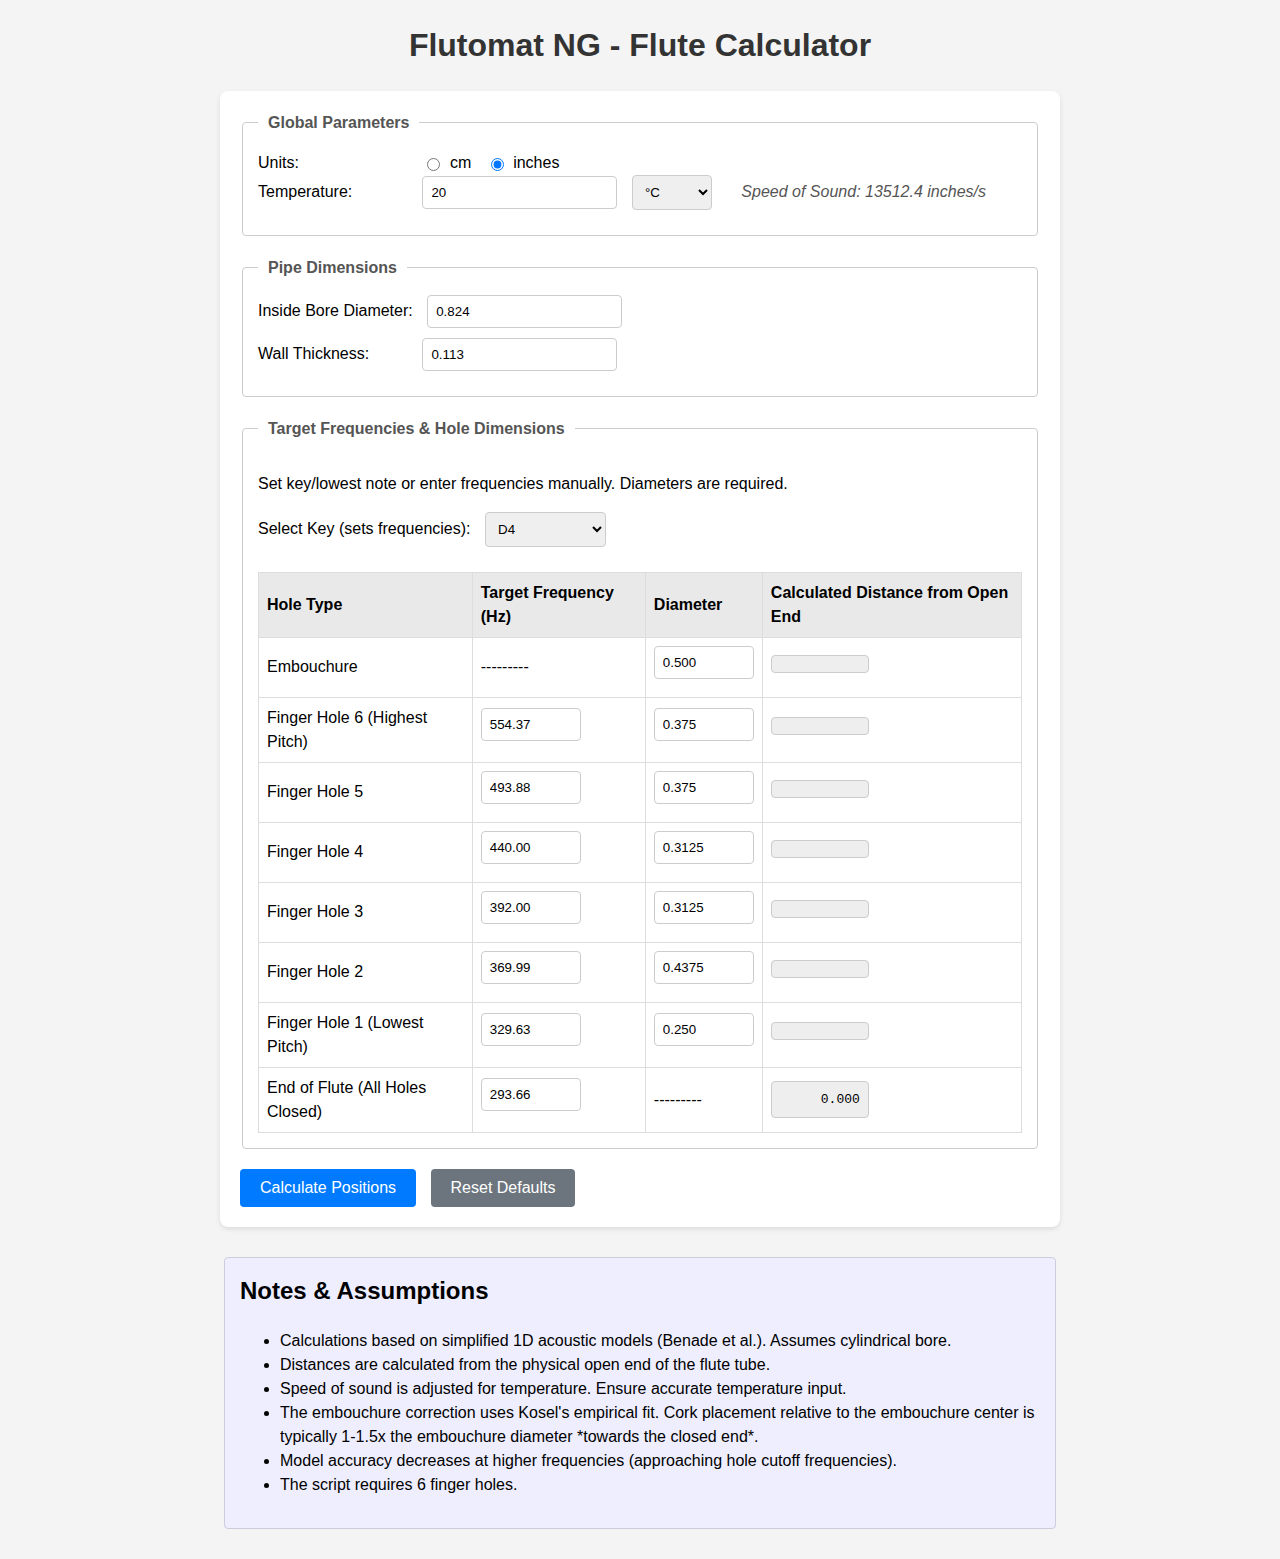
<file: index.html>
<!DOCTYPE html>
<html lang="en">

<head>
    <meta charset="UTF-8">
    <meta name="viewport" content="width=device-width, initial-scale=1.0">
    <title>Flutomat NG - Modern Flute Calculator</title>
    <link rel="stylesheet" href="flutomat.css">
</head>

<body>
    <h1>Flutomat NG - Flute Calculator</h1>

    <form id="fluteForm">
        <fieldset>
            <legend>Global Parameters</legend>
            <div>
                <label for="units">Units:</label>
                <input type="radio" name="units" value="cm" id="unitsCm"> <label for="unitsCm">cm</label>
                <input type="radio" name="units" value="inches" id="unitsInches" checked> <label
                    for="unitsInches">inches</label>
            </div>
            <div>
                <label for="temperature">Temperature:</label>
                <input type="number" name="temperature" id="temperature" value="20" step="0.1" size="5">
                <select name="tempUnit" id="tempUnit">
                    <option value="C" selected>°C</option>
                    <option value="F">°F</option>
                </select>
                <span id="speedOfSoundDisplay"></span>
            </div>
        </fieldset>

        <fieldset>
            <legend>Pipe Dimensions</legend>
            <div>
                <label for="boreDiameter">Inside Bore Diameter:</label>
                <input type="number" name="boreDiameter" id="boreDiameter" value="0.824" step="any" required>
            </div>
            <div>
                <label for="wallThickness">Wall Thickness:</label>
                <input type="number" name="wallThickness" id="wallThickness" value="0.113" step="any" required>
            </div>
        </fieldset>

        <fieldset>
            <legend>Target Frequencies & Hole Dimensions</legend>
            <p>Set key/lowest note or enter frequencies manually. Diameters are required.</p>
            <div>
                <label for="keySelector">Select Key (sets frequencies):</label>
                <select id="keySelector">
                    <option value="68">G#4/Ab4</option>
                    <option value="67">G4</option>
                    <option value="66">F#4/Gb4</option>
                    <option value="65">F4</option>
                    <option value="64">E4</option>
                    <option value="63">D#4/Eb4</option>
                    <option value="62" selected>D4</option>
                    <option value="61">C#4/Db4</option>
                    <option value="60">C4 (Middle C)</option>
                    <option value="59">B3</option>
                    <option value="58">A#3/Bb3</option>
                    <option value="57">A3</option>
                    <option value="56">G#3/Ab3</option>
                    <option value="55">G3</option>
                    <option value="54">F#3/Gb3</option>
                    <option value="53">F3</option>
                    <option value="52">E3</option>
                    <option value="51">D#3/Eb3</option>
                    <option value="50">D3</option>
                    <option value="49">C#3/Db3</option>
                    <option value="48">C3</option>
                    <!-- Add more keys as needed -->
                </select>
            </div>

            <table>
                <thead>
                    <tr>
                        <th>Hole Type</th>
                        <th>Target Frequency (Hz)</th>
                        <th>Diameter</th>
                        <th>Calculated Distance from Open End</th>
                    </tr>
                </thead>
                <tbody>
                    <tr>
                        <td>Embouchure</td>
                        <td>---------</td>
                        <td><input type="number" name="embouchureDiameter" id="embouchureDiameter" value="0.500"
                                step="any" required></td>
                        <td><output name="resultEmbouchure" id="resultEmbouchure"
                                for="embouchureDiameter boreDiameter wallThickness"></output></td>
                    </tr>
                    <!-- Finger Holes (Generate dynamically or list explicitly) -->
                    <!-- Example for 6 holes -->
                    <tr class="hole-row" data-hole-index="5">
                        <td>Finger Hole 6 (Highest Pitch)</td>
                        <td><input type="number" name="holeFrequency" id="freq6" value="554.37" step="any" required>
                        </td>
                        <td><input type="number" name="holeDiameter" id="diam6" value="0.375" step="any" required></td>
                        <td><output name="resultHole" id="result6"></output></td>
                    </tr>
                    <tr class="hole-row" data-hole-index="4">
                        <td>Finger Hole 5</td>
                        <td><input type="number" name="holeFrequency" id="freq5" value="493.88" step="any" required>
                        </td>
                        <td><input type="number" name="holeDiameter" id="diam5" value="0.375" step="any" required></td>
                        <td><output name="resultHole" id="result5"></output></td>
                    </tr>
                    <tr class="hole-row" data-hole-index="3">
                        <td>Finger Hole 4</td>
                        <td><input type="number" name="holeFrequency" id="freq4" value="440.00" step="any" required>
                        </td>
                        <td><input type="number" name="holeDiameter" id="diam4" value="0.3125" step="any" required></td>
                        <td><output name="resultHole" id="result4"></output></td>
                    </tr>
                    <tr class="hole-row" data-hole-index="2">
                        <td>Finger Hole 3</td>
                        <td><input type="number" name="holeFrequency" id="freq3" value="392.00" step="any" required>
                        </td>
                        <td><input type="number" name="holeDiameter" id="diam3" value="0.3125" step="any" required></td>
                        <td><output name="resultHole" id="result3"></output></td>
                    </tr>
                    <tr class="hole-row" data-hole-index="1">
                        <td>Finger Hole 2</td>
                        <td><input type="number" name="holeFrequency" id="freq2" value="369.99" step="any" required>
                        </td>
                        <td><input type="number" name="holeDiameter" id="diam2" value="0.4375" step="any" required></td>
                        <td><output name="resultHole" id="result2"></output></td>
                    </tr>
                    <tr class="hole-row" data-hole-index="0">
                        <td>Finger Hole 1 (Lowest Pitch)</td>
                        <td><input type="number" name="holeFrequency" id="freq1" value="329.63" step="any" required>
                        </td>
                        <td><input type="number" name="holeDiameter" id="diam1" value="0.250" step="any" required></td>
                        <td><output name="resultHole" id="result1"></output></td>
                    </tr>
                    <!-- End Finger Holes -->
                    <tr>
                        <td>End of Flute (All Holes Closed)</td>
                        <td><input type="number" name="endFrequency" id="endFrequency" value="293.66" step="any"
                                required></td>
                        <td>---------</td>
                        <td><output name="resultEnd" id="resultEnd">0.000</output></td> <!-- Always 0 -->
                    </tr>
                </tbody>
            </table>
        </fieldset>

        <button type="submit" id="calculateButton">Calculate Positions</button>
        <button type="reset" id="resetButton">Reset Defaults</button>

    </form>

    <div id="info">
        <h2>Notes & Assumptions</h2>
        <ul>
            <li>Calculations based on simplified 1D acoustic models (Benade et al.). Assumes cylindrical bore.</li>
            <li>Distances are calculated from the physical open end of the flute tube.</li>
            <li>Speed of sound is adjusted for temperature. Ensure accurate temperature input.</li>
            <li>The embouchure correction uses Kosel's empirical fit. Cork placement relative to the embouchure center
                is typically 1-1.5x the embouchure diameter *towards the closed end*.</li>
            <li>Model accuracy decreases at higher frequencies (approaching hole cutoff frequencies).</li>
            <li>The script requires 6 finger holes.</li>
        </ul>
    </div>

    <script src="flutomat.js"></script>
</body>

</html>
</file>
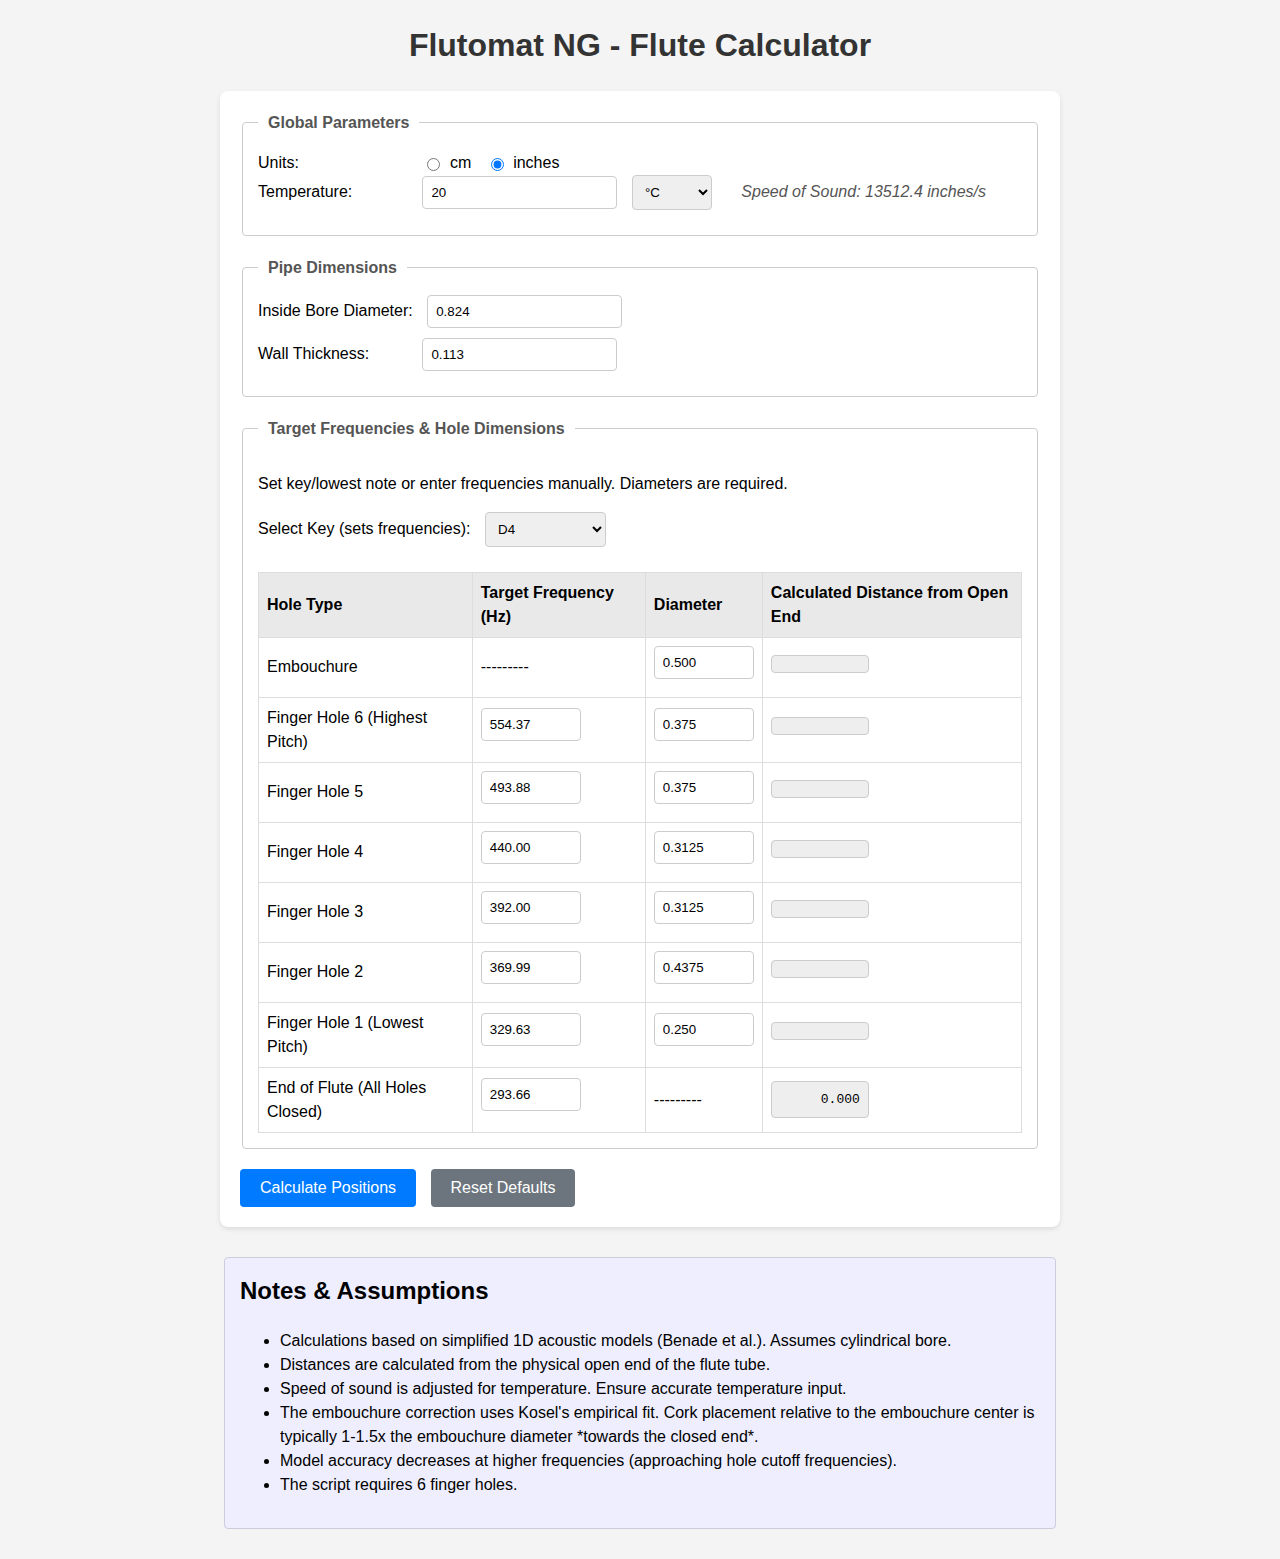
<file: flutomat.html>
<!DOCTYPE html>
<html lang="en">

<head>
    <meta charset="UTF-8">
    <meta name="viewport" content="width=device-width, initial-scale=1.0">
    <title>Flutomat NG - Modern Flute Calculator</title>
    <link rel="stylesheet" href="flutomat.css">
</head>

<body>
    <h1>Flutomat NG - Flute Calculator</h1>

    <form id="fluteForm">
        <fieldset>
            <legend>Global Parameters</legend>
            <div>
                <label for="units">Units:</label>
                <input type="radio" name="units" value="cm" id="unitsCm"> <label for="unitsCm">cm</label>
                <input type="radio" name="units" value="inches" id="unitsInches" checked> <label
                    for="unitsInches">inches</label>
            </div>
            <div>
                <label for="temperature">Temperature:</label>
                <input type="number" name="temperature" id="temperature" value="20" step="0.1" size="5">
                <select name="tempUnit" id="tempUnit">
                    <option value="C" selected>°C</option>
                    <option value="F">°F</option>
                </select>
                <span id="speedOfSoundDisplay"></span>
            </div>
        </fieldset>

        <fieldset>
            <legend>Pipe Dimensions</legend>
            <div>
                <label for="boreDiameter">Inside Bore Diameter:</label>
                <input type="number" name="boreDiameter" id="boreDiameter" value="0.824" step="any" required>
            </div>
            <div>
                <label for="wallThickness">Wall Thickness:</label>
                <input type="number" name="wallThickness" id="wallThickness" value="0.113" step="any" required>
            </div>
        </fieldset>

        <fieldset>
            <legend>Target Frequencies & Hole Dimensions</legend>
            <p>Set key/lowest note or enter frequencies manually. Diameters are required.</p>
            <div>
                <label for="keySelector">Select Key (sets frequencies):</label>
                <select id="keySelector">
                    <option value="68">G#4/Ab4</option>
                    <option value="67">G4</option>
                    <option value="66">F#4/Gb4</option>
                    <option value="65">F4</option>
                    <option value="64">E4</option>
                    <option value="63">D#4/Eb4</option>
                    <option value="62" selected>D4</option>
                    <option value="61">C#4/Db4</option>
                    <option value="60">C4 (Middle C)</option>
                    <option value="59">B3</option>
                    <option value="58">A#3/Bb3</option>
                    <option value="57">A3</option>
                    <option value="56">G#3/Ab3</option>
                    <option value="55">G3</option>
                    <option value="54">F#3/Gb3</option>
                    <option value="53">F3</option>
                    <option value="52">E3</option>
                    <option value="51">D#3/Eb3</option>
                    <option value="50">D3</option>
                    <option value="49">C#3/Db3</option>
                    <option value="48">C3</option>
                    <!-- Add more keys as needed -->
                </select>
            </div>

            <table>
                <thead>
                    <tr>
                        <th>Hole Type</th>
                        <th>Target Frequency (Hz)</th>
                        <th>Diameter</th>
                        <th>Calculated Distance from Open End</th>
                    </tr>
                </thead>
                <tbody>
                    <tr>
                        <td>Embouchure</td>
                        <td>---------</td>
                        <td><input type="number" name="embouchureDiameter" id="embouchureDiameter" value="0.500"
                                step="any" required></td>
                        <td><output name="resultEmbouchure" id="resultEmbouchure"
                                for="embouchureDiameter boreDiameter wallThickness"></output></td>
                    </tr>
                    <!-- Finger Holes (Generate dynamically or list explicitly) -->
                    <!-- Example for 6 holes -->
                    <tr class="hole-row" data-hole-index="5">
                        <td>Finger Hole 6 (Highest Pitch)</td>
                        <td><input type="number" name="holeFrequency" id="freq6" value="554.37" step="any" required>
                        </td>
                        <td><input type="number" name="holeDiameter" id="diam6" value="0.375" step="any" required></td>
                        <td><output name="resultHole" id="result6"></output></td>
                    </tr>
                    <tr class="hole-row" data-hole-index="4">
                        <td>Finger Hole 5</td>
                        <td><input type="number" name="holeFrequency" id="freq5" value="493.88" step="any" required>
                        </td>
                        <td><input type="number" name="holeDiameter" id="diam5" value="0.375" step="any" required></td>
                        <td><output name="resultHole" id="result5"></output></td>
                    </tr>
                    <tr class="hole-row" data-hole-index="3">
                        <td>Finger Hole 4</td>
                        <td><input type="number" name="holeFrequency" id="freq4" value="440.00" step="any" required>
                        </td>
                        <td><input type="number" name="holeDiameter" id="diam4" value="0.3125" step="any" required></td>
                        <td><output name="resultHole" id="result4"></output></td>
                    </tr>
                    <tr class="hole-row" data-hole-index="2">
                        <td>Finger Hole 3</td>
                        <td><input type="number" name="holeFrequency" id="freq3" value="392.00" step="any" required>
                        </td>
                        <td><input type="number" name="holeDiameter" id="diam3" value="0.3125" step="any" required></td>
                        <td><output name="resultHole" id="result3"></output></td>
                    </tr>
                    <tr class="hole-row" data-hole-index="1">
                        <td>Finger Hole 2</td>
                        <td><input type="number" name="holeFrequency" id="freq2" value="369.99" step="any" required>
                        </td>
                        <td><input type="number" name="holeDiameter" id="diam2" value="0.4375" step="any" required></td>
                        <td><output name="resultHole" id="result2"></output></td>
                    </tr>
                    <tr class="hole-row" data-hole-index="0">
                        <td>Finger Hole 1 (Lowest Pitch)</td>
                        <td><input type="number" name="holeFrequency" id="freq1" value="329.63" step="any" required>
                        </td>
                        <td><input type="number" name="holeDiameter" id="diam1" value="0.250" step="any" required></td>
                        <td><output name="resultHole" id="result1"></output></td>
                    </tr>
                    <!-- End Finger Holes -->
                    <tr>
                        <td>End of Flute (All Holes Closed)</td>
                        <td><input type="number" name="endFrequency" id="endFrequency" value="293.66" step="any"
                                required></td>
                        <td>---------</td>
                        <td><output name="resultEnd" id="resultEnd">0.000</output></td> <!-- Always 0 -->
                    </tr>
                </tbody>
            </table>
        </fieldset>

        <button type="submit" id="calculateButton">Calculate Positions</button>
        <button type="reset" id="resetButton">Reset Defaults</button>

    </form>

    <div id="info">
        <h2>Notes & Assumptions</h2>
        <ul>
            <li>Calculations based on simplified 1D acoustic models (Benade et al.). Assumes cylindrical bore.</li>
            <li>Distances are calculated from the physical open end of the flute tube.</li>
            <li>Speed of sound is adjusted for temperature. Ensure accurate temperature input.</li>
            <li>The embouchure correction uses Kosel's empirical fit. Cork placement relative to the embouchure center
                is typically 1-1.5x the embouchure diameter *towards the closed end*.</li>
            <li>Model accuracy decreases at higher frequencies (approaching hole cutoff frequencies).</li>
            <li>The script requires 6 finger holes.</li>
        </ul>
    </div>

    <script src="flutomat.js"></script>
</body>

</html>
</file>
<file: flutomat.css>
body {
    font-family: sans-serif;
    line-height: 1.5;
    margin: 20px;
    background-color: #f4f4f4;
}

h1 {
    text-align: center;
    color: #333;
}

form {
    background: #fff;
    padding: 20px;
    border-radius: 8px;
    box-shadow: 0 2px 5px rgba(0,0,0,0.1);
    max-width: 800px;
    margin: 20px auto;
}

fieldset {
    border: 1px solid #ccc;
    border-radius: 4px;
    margin-bottom: 20px;
    padding: 15px;
}

legend {
    font-weight: bold;
    color: #555;
    padding: 0 10px;
}

label {
    display: inline-block;
    min-width: 150px; /* Adjust as needed */
    margin-right: 10px;
    vertical-align: middle;
}

input[type="number"],
input[type="text"], /* Keep text if needed, though number preferred */
select {
    padding: 8px;
    border: 1px solid #ccc;
    border-radius: 4px;
    margin-right: 10px;
    margin-bottom: 10px;
    min-width: 80px; /* Ensure decent size */
    box-sizing: border-box; /* Include padding in width */
}

input[type="radio"], input[type="checkbox"] {
     vertical-align: middle;
     margin-right: 5px;
}
input[type="radio"] + label, input[type="checkbox"] + label {
    min-width: auto; /* Override default label width */
}


table {
    width: 100%;
    border-collapse: collapse;
    margin-top: 15px;
}

th, td {
    border: 1px solid #ddd;
    padding: 8px;
    text-align: left;
}

th {
    background-color: #e9e9e9;
    font-weight: bold;
}

td input[type="number"] {
    width: 100px; /* Adjust input width in table */
     margin-right: 0; /* Remove extra margin in table */
}

output {
    display: inline-block; /* Or block */
    padding: 8px;
    font-family: monospace;
    background-color: #eee;
    border: 1px solid #ccc;
    border-radius: 4px;
    min-width: 80px;
    text-align: right;
}

button {
    background-color: #007bff;
    color: white;
    padding: 10px 20px;
    border: none;
    border-radius: 4px;
    cursor: pointer;
    font-size: 1em;
    margin-right: 10px;
}

button[type="reset"] {
    background-color: #6c757d;
}

button:hover {
    opacity: 0.9;
}

#speedOfSoundDisplay {
    font-style: italic;
    color: #555;
    margin-left: 15px;
}

#info {
    margin: 30px auto;
    padding: 15px;
    background: #eef;
    border: 1px solid #ccd;
    border-radius: 4px;
    max-width: 800px;
}

#info h2 {
    margin-top: 0;
}
</file>
